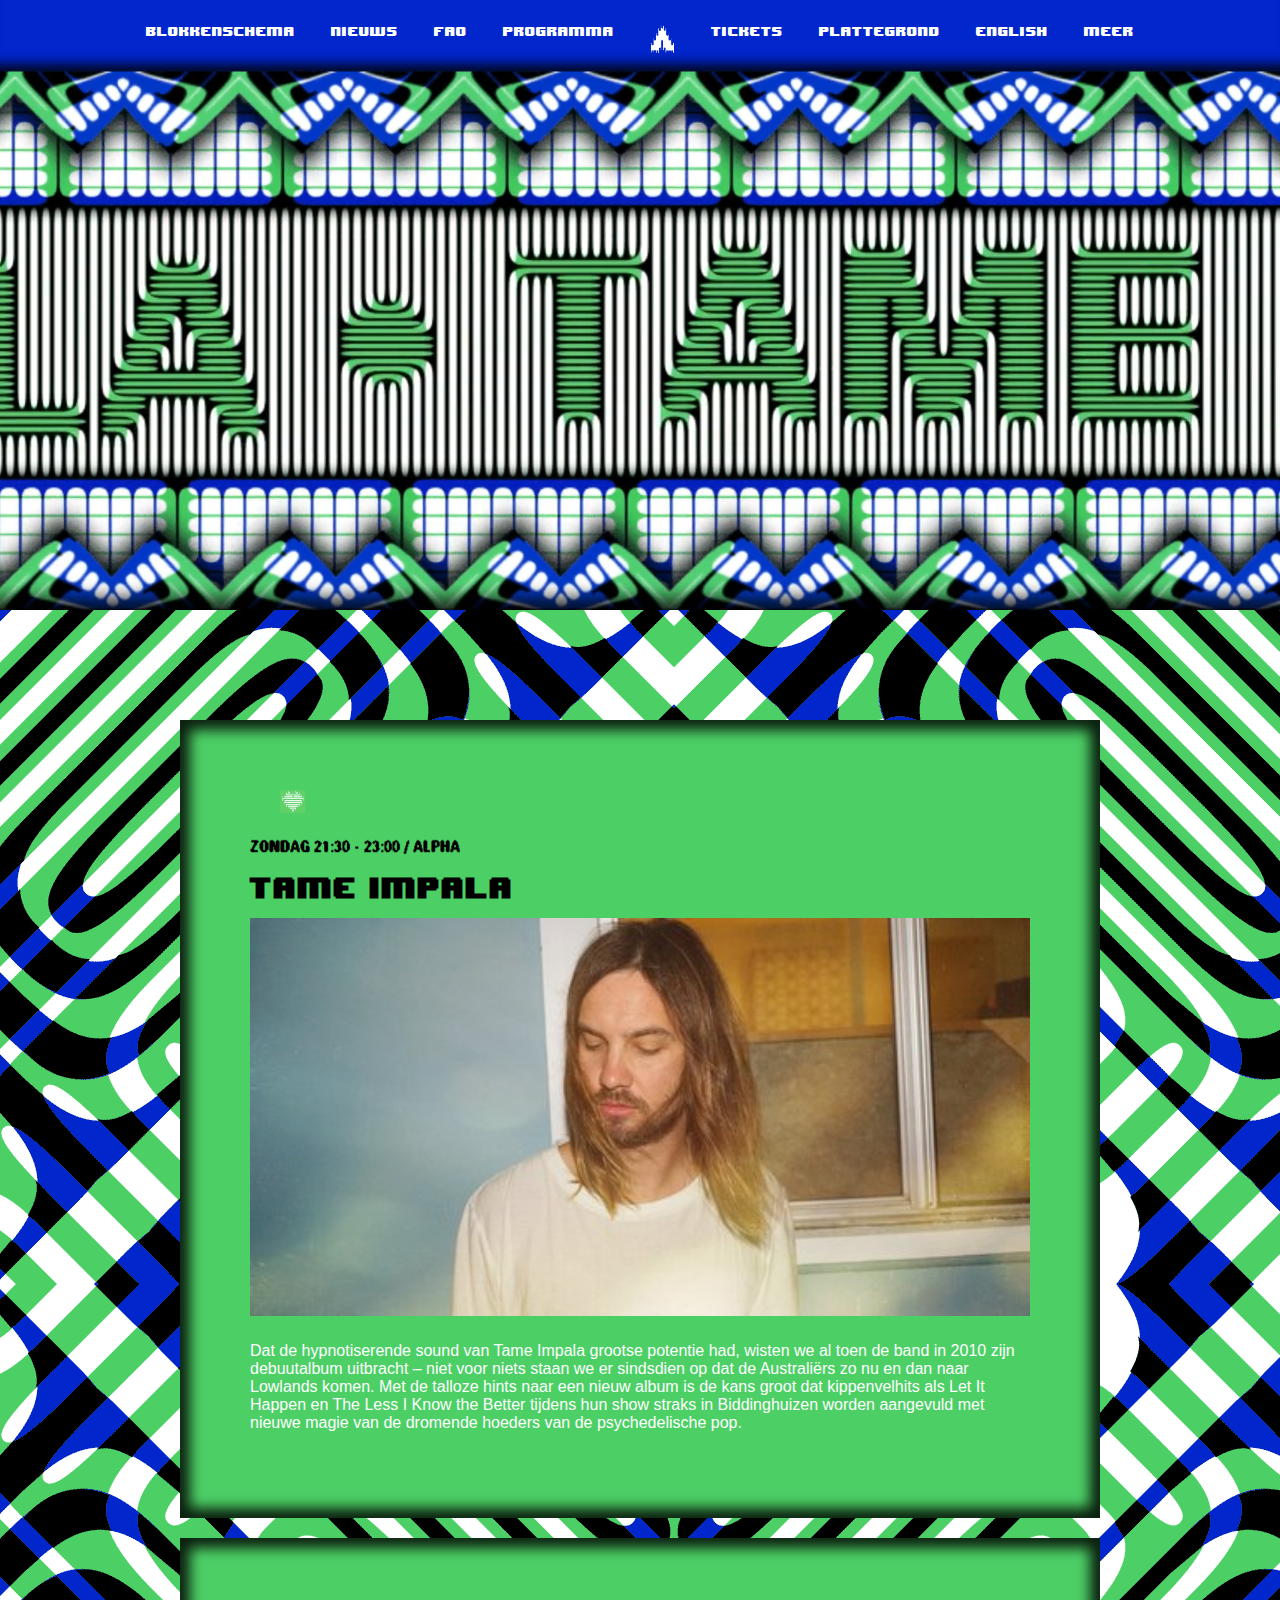
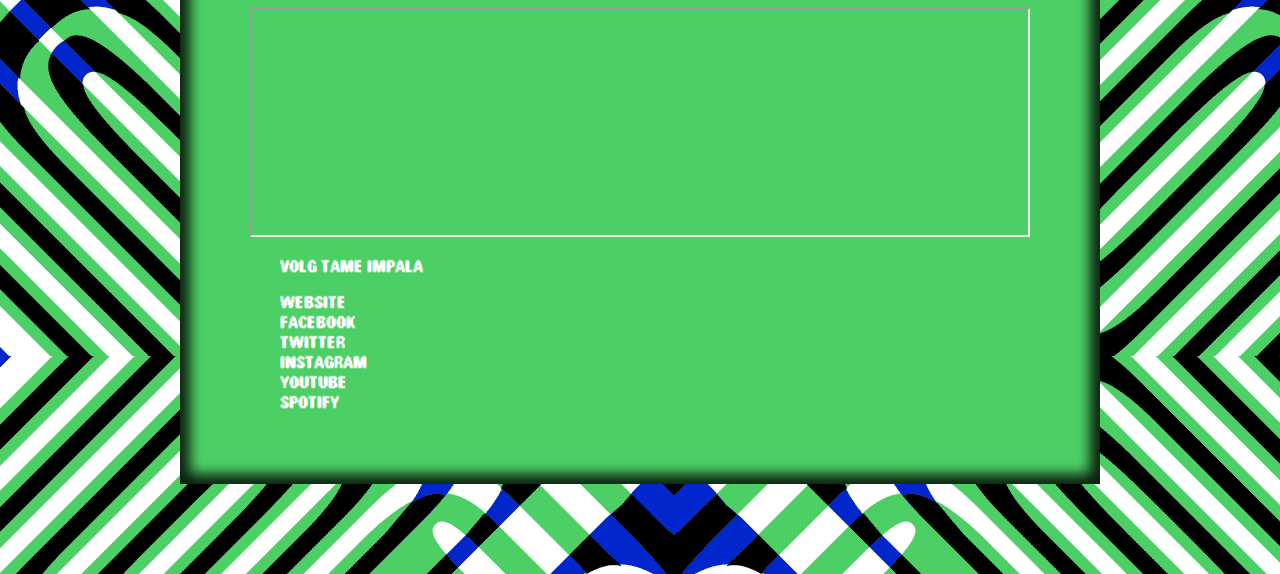
<file: tameimpala.html>
<!DOCTYPE html>
<html lang="nl">

<head>
  <meta charset="UTF-8">
  <title>Lowlands 2019 | Home</title>
  <link rel="stylesheet" href="_css/stijl.css">
  <meta name="viewport" content="width=device-width, initial-scale=1.0">
</head>

<body class='artiest'>
 <header>
  <nav>
    <ul>
      <li><a href="#">BLOKKENSCHEMA</a></li>
      <li><a href="#">NIEUWS</a></li>
      <li><a href="#">FAQ</a></li>
      <li><a href="index.html">PROGRAMMA</a></li>
      <li><a href="index.html"><img src="_img/logo_lowlands.png" alt="logo lowlands"></a></li>
      <li><a href="#">TICKETS</a></li>
      <li><a href="#">PLATTEGROND</a></li>
      <li><a href="#">ENGLISH</a></li>
      <li><a href="#">MEER</a></li>
    </ul>
  </nav>
</header>
  <div class="video-container">
    <video height="240" muted autoplay loop>
      <source src="_img/videotameampala.mp4" type="video/mp4">
    </video>
  </div>

  <main>
    <section>
      <article>
        <ul>
          <li><img src="_img/favorite.png" alt='favorieticoon'></li>
        </ul>
        <p class="tijd">ZONDAG 21:30 - 23:00 / ALPHA</p>
        <h2>Tame Impala</h2>
       <img src="_img/tame_impala.jpg" alt="artiest">
        <p>Dat de hypnotiserende sound van Tame Impala grootse potentie had, wisten we al toen de band in 2010 zijn debuutalbum uitbracht – niet voor niets staan we er sindsdien op dat de Australiërs zo nu en dan naar Lowlands komen. Met de talloze hints naar een nieuw album is de kans groot dat kippenvelhits als Let It Happen en The Less I Know the Better tijdens hun show straks in Biddinghuizen worden aangevuld met nieuwe magie van de dromende hoeders van de psychedelische pop.</p>
      </article>

      <article>
<!--Bron youtube video in html: https://www.w3schools.com/html/html_youtube.asp-->
<iframe src="https://www.youtube.com/embed/pFptt7Cargc?wmode=opaque"></iframe>
        <ul>
         <li><p>Volg Tame Impala</p></li>
          <li><a href="">Website</a></li>
          <li><a href="">Facebook</a></li>
          <li><a href="">Twitter</a></li>
          <li><a href="">Instagram</a></li>
          <li><a href="">Youtube</a></li>
          <li><a href="">Spotify</a></li>
        </ul>
      </article>
    </section>
  </main>
</body>

</html>
</file>
<file: _css/stijl.css>
@font-face {
  src: url('../_fonts/8-BITWONDER.TTF') format("truetype");
  font-family: wonder;
}

@font-face {
  font-family: solid89;
  src: url("LLHvH-Solid89Condensed.woff2") format("woff2"),
    url("LLHvH-Solid89.woff") format("woff");
  font-style: normal;
  font-weight: 400
}

body {
  margin: 0em;
}

header nav {
  box-shadow: inset 0 -16px 12px -10px rgba(0, 0, 0, .85);
  height: 70px;
  width: auto;
  background: #0026cc;
}

header ul {
  display: flex;
  justify-content: center;
  list-style: none;
  margin: 0;
  padding: 0;
  overflow-x: scroll;
}

header ul li a {
  font-family: wonder;
  font-size: 13px;
  color: white;
  font-family: 8bitwonder;
  margin-top: 25px;
  margin-right: 0;
  text-decoration: none;
  display: inline-block;
  text-align: center;
  text-transform: uppercase;
  font-size: 1rem;
  position: relative;
  height: 100%;
  padding: 0 18px;
}

header nav img {
  width: 25px;
}

p {
  color: #333;
}

header nav li a {
  color: #fff;
  align-self: center;
  transition: 0.3s;
  font-size: 0.7em;
}

header nav li a:hover {
  color: #60D067;
}

video {
  object-fit: cover;
  object-position: center center;
  width: 100%;
  display: block;
  height: 50vw;
  max-height: 60vh;
}

/*-----------------------*/
/*--------HOME--------*/
/*---------------------*/

.categorien ul {
  background-color: #60d067;
  font-family: wonder;
  padding: 15px;
  padding-left: 50px;
  box-shadow: inset 0 -16px 12px -10px rgba(0, 0, 0, .85);
  margin: 0;
}

.categorien ul li {
  padding-left: 40px;
  transition: 0.3s;
  display: unset;
  flex-direction: column;
  color: white;
}

ul li:hover {
  transition: 0.3s;
  color: blue;
}

.home main {
  background-image: url(../_img/background-section.png);
}

.home main section:first-child {
  width: 90vw;
  padding: 10vh 5vw;
  display: grid;
  grid-template-columns: repeat(auto-fill, minmax(500px, 2fr));
}

.home main section:last-child {
  width: 90vw;
  padding: 10vh 5vw;
  display: grid;
  grid-template-columns: repeat(auto-fill, minmax(400px, 3fr));
}

.home article {
  margin: 3em;
  background-color: #60d067;
  width: auto;
  height: 54vh;
  color: white;
  box-shadow: inset 0 0 13px 7px #000;
  overflow: hidden;
  max-width: 500px;
  padding: 1vh 4vw;
}

.home main section:last-child article {
  margin: 3em;
  background-color: #60d067;
  width: auto;
  height: 40vh;
  color: white;
  box-shadow: inset 0 0 13px 7px #000;
  overflow: hidden;
  max-width: 500px;
  padding: 1vh 4vw;
}

article h2 {
  font-family: wonder;
  color: black;
  margin: 0;
}

article p {
  margin-top: 22px;
  display: block;
  font-family: solid89;
  font-style: normal;
  color: white;
}

article ul {
  display: flex;
  justify-content: flex-start;
  list-style: none;
  padding-inline-start: 0;
}

article ul li img {
  width: 25px;
  padding: 0 10px 0 0;

}

article > img {
  padding-top: 20px;
  width: 100%;
}

a {
  text-decoration: none;
}

/*-----------------------*/
/*--------ARTIESTEN--------*/
/*---------------------*/

.artiest main section {
  background-image: url(../_img/background-section.png);
  width: 90vw;
  padding: 10vh 5vw;
}

.artiest article {
  background-color: #4cd066;
  box-shadow: inset 0 0 13px 10px rgba(0, 0, 0, .85);
  max-width: 780px;
  padding: 70px;
  margin: 20px auto;
}

.artiest article:first-child p:first-of-type {
  margin-top: 22px;
  display: block;
  font-family: solid89;
  font-style: normal;
  color: black;
}

.artiest article p {
  margin-top: 22px;
  display: block;
  font-family: sans-serif;
  font-style: normal;
  color: white;
}

.artiest section ul {
  display: flex;
  flex-direction: column;
  list-style: none;
  margin: 0;
  padding: 0;
  margin: 0 0 0 30px;
}

.artiest article ul li a {
  font-family: solid89;
  font-style: normal;
  color: white;
  text-decoration: none;
  display: inline-block;
  text-transform: uppercase;
  font-size: 1rem;
  position: relative;
  text-align: left;
}

.artiest article ul li p {
  font-family: solid89;
  font-style: normal;
  color: white;
  text-decoration: none;
  display: inline-block;
  text-transform: uppercase;
  font-size: 1rem;
  position: relative;
  text-align: left;
}

iframe {
  height: 25vh;
}

.artiest article:last-of-type {
  background-color: #4cd066;
  box-shadow: inset 0 0 13px 10px rgba(0, 0, 0, .85);
  max-width: 780px;
  padding: 70px;
  margin: 0 auto;
  display: flex;
flex-direction: column;
}
</file>
